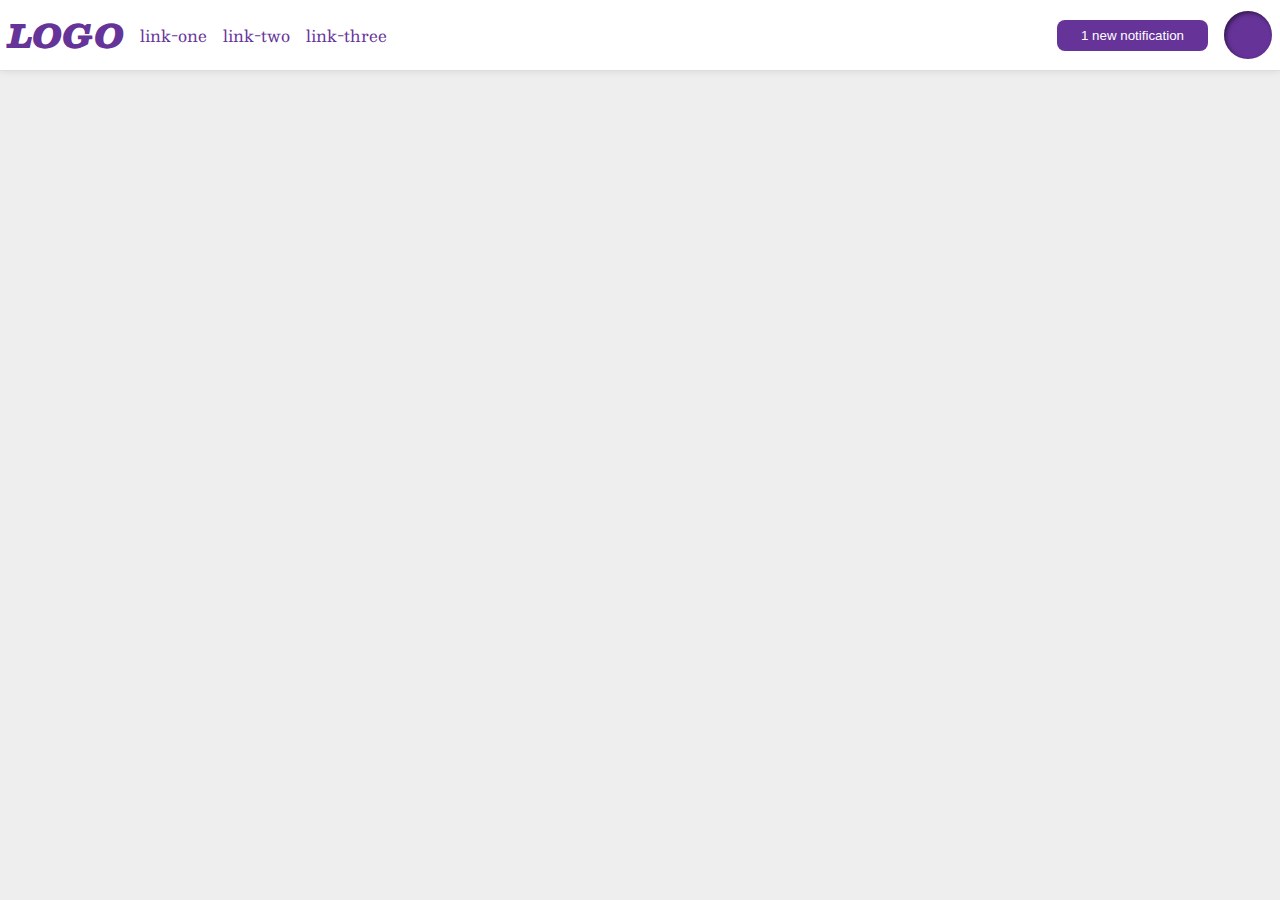
<file: flex/03-flex-header-2/index.html>
<!DOCTYPE html>
<html lang="en">
  <head>
    <meta charset="UTF-8">
    <meta http-equiv="X-UA-Compatible" content="IE=edge">
    <meta name="viewport" content="width=device-width, initial-scale=1.0">
    <title>Flex Header 2</title>
    <link rel="stylesheet" href="style.css">
  </head>
  <body>
    <div class="header">
      <div class="left-header">
        <div class="logo">
          LOGO
        </div>
        <ul class="links">
          <li><a href="https://google.com">link-one</a></li>
          <li><a href="https://google.com">link-two</a></li>
          <li><a href="https://google.com">link-three</a></li>
        </ul>
      </div>
      <div class="right-header">
        <button class="notifications">
          1 new notification
        </button>
        <div class="profile-image"></div>
      </div>
    </div>
  </body>
</html>
</file>
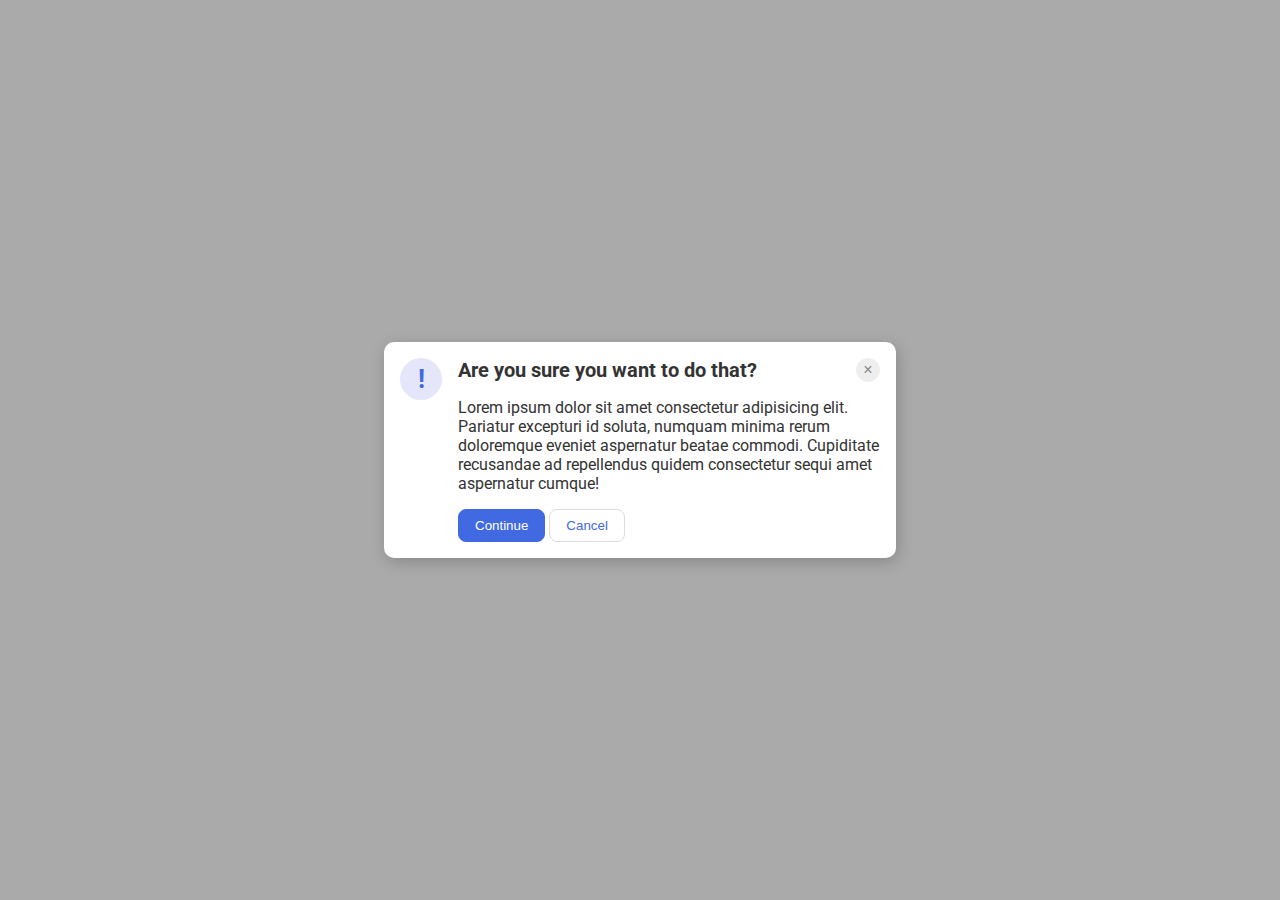
<file: flex/05-flex-modal/index.html>
<!DOCTYPE html>
<html lang="en">
  <head>
    <meta charset="UTF-8">
    <meta http-equiv="X-UA-Compatible" content="IE=edge">
    <meta name="viewport" content="width=device-width, initial-scale=1.0">
    <link rel="stylesheet" href="style.css">
    <title>Modal</title>
  </head>
  <body>
    <div class="modal">
      <div class="icon">!</div>
      <div class="right-section">
        <div class="header-section">
          <div class="header">Are you sure you want to do that?</div>
          <button class="close-button">×</button>
        </div>
        <div class="text">Lorem ipsum dolor sit amet consectetur adipisicing elit. Pariatur excepturi id soluta, numquam minima rerum doloremque eveniet aspernatur beatae commodi. Cupiditate recusandae ad repellendus quidem consectetur sequi amet aspernatur cumque!</div>
        <div class="button-container">
          <button class="continue">Continue</button>
          <button class="cancel">Cancel</button>
        </div>
      </div>
    </div>
  </body>
</html>
</file>
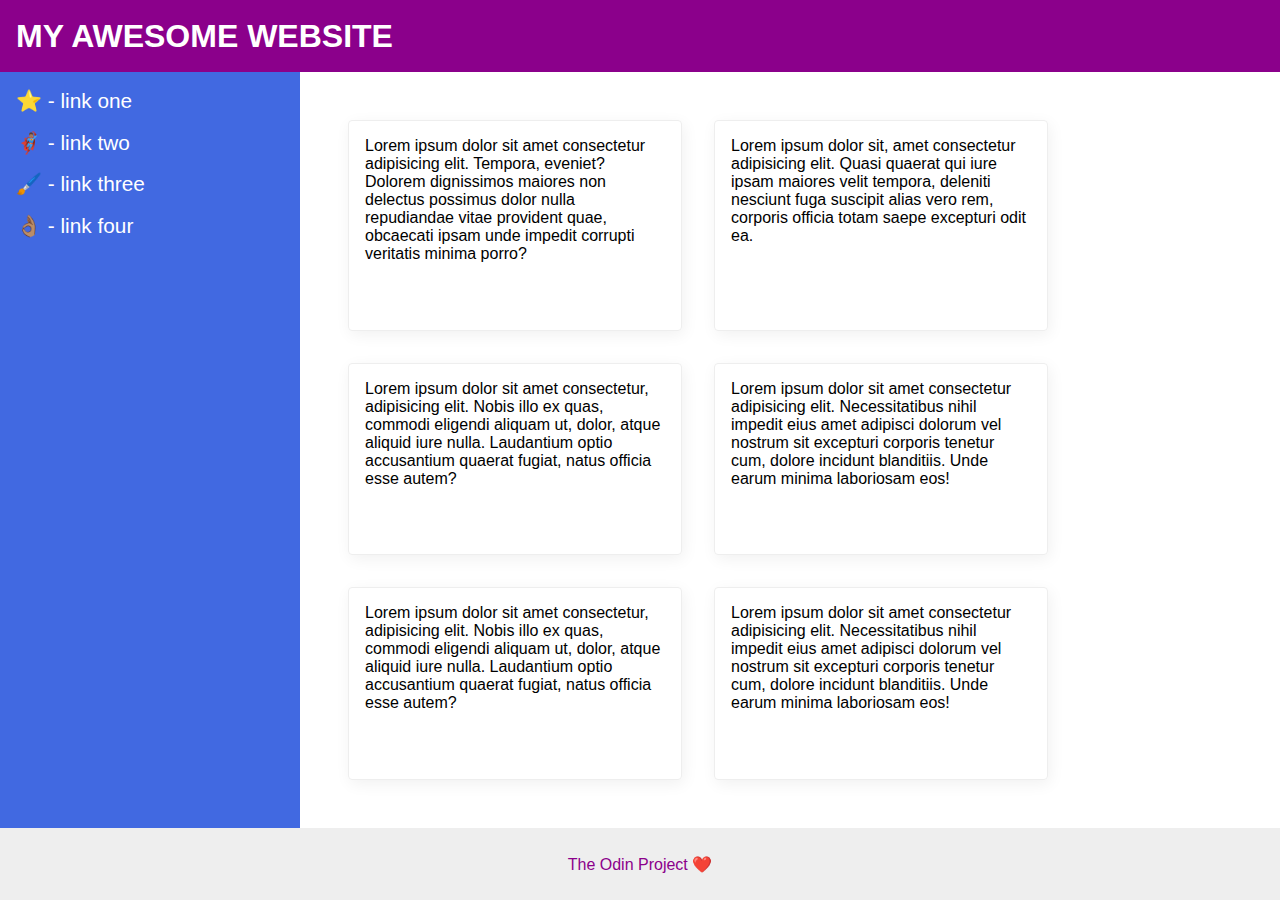
<file: flex/07-flex-layout-2/index.html>
<!DOCTYPE html>
<html lang="en">
  <head>
    <meta charset="UTF-8">
    <meta http-equiv="X-UA-Compatible" content="IE=edge">
    <meta name="viewport" content="width=device-width, initial-scale=1.0">
    <title>The Holy Grail</title>
    <link rel="stylesheet" href="style.css">
  </head>
  <body>
    <div class="header">
      MY AWESOME WEBSITE
    </div>

    <div class="container">
      <div class="sidebar">
        <ul>
          <li><a href="#">⭐ - link one</a></li>
          <li><a href="#">🦸🏽‍♂️ - link two</a></li>
          <li><a href="#">🖌️ - link three</a></li>
          <li><a href="#">👌🏽 - link four</a></li>
        </ul>
      </div>

      <div class="content">
        <div class="card">Lorem ipsum dolor sit amet consectetur adipisicing elit. Tempora, eveniet? Dolorem dignissimos maiores non delectus possimus dolor nulla repudiandae vitae provident quae, obcaecati ipsam unde impedit corrupti veritatis minima porro?</div>
        <div class="card">Lorem ipsum dolor sit, amet consectetur adipisicing elit. Quasi quaerat qui iure ipsam maiores velit tempora, deleniti nesciunt fuga suscipit alias vero rem, corporis officia totam saepe excepturi odit ea.</div>
        <div class="card">Lorem ipsum dolor sit amet consectetur, adipisicing elit. Nobis illo ex quas, commodi eligendi aliquam ut, dolor, atque aliquid iure nulla. Laudantium optio accusantium quaerat fugiat, natus officia esse autem?</div>
        <div class="card">Lorem ipsum dolor sit amet consectetur adipisicing elit. Necessitatibus nihil impedit eius amet adipisci dolorum vel nostrum sit excepturi corporis tenetur cum, dolore incidunt blanditiis. Unde earum minima laboriosam eos!</div>
        <div class="card">Lorem ipsum dolor sit amet consectetur, adipisicing elit. Nobis illo ex quas, commodi eligendi aliquam ut, dolor, atque aliquid iure nulla. Laudantium optio accusantium quaerat fugiat, natus officia esse autem?</div>
        <div class="card">Lorem ipsum dolor sit amet consectetur adipisicing elit. Necessitatibus nihil impedit eius amet adipisci dolorum vel nostrum sit excepturi corporis tenetur cum, dolore incidunt blanditiis. Unde earum minima laboriosam eos!</div>
      </div>
    </div>

    <div class="footer">
      The Odin Project ❤️
    </div>
  </body>
</html>
</file>
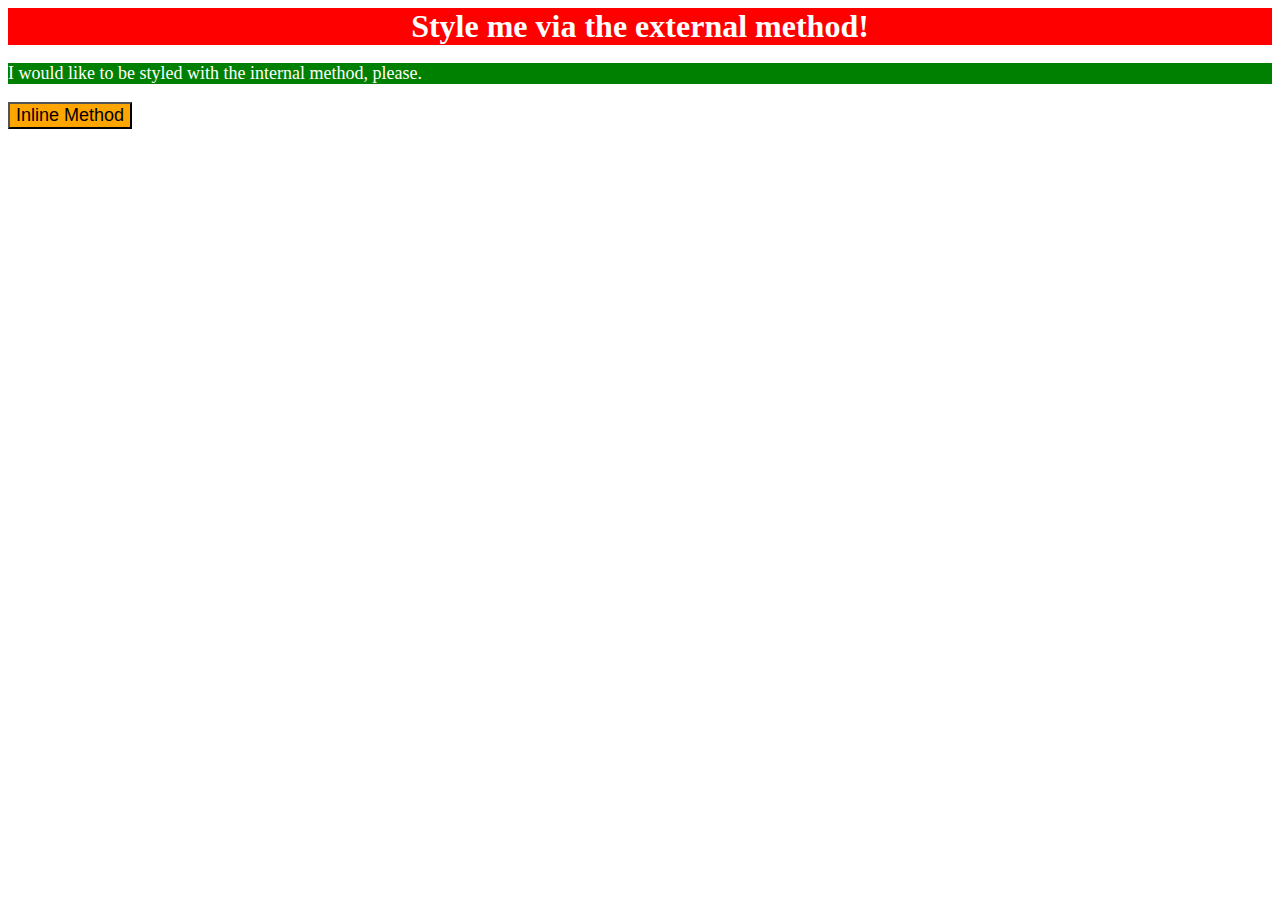
<file: foundations/01-css-methods/index.html>
<!DOCTYPE html>
<html lang="en">
  <head>
    <meta charset="UTF-8">
    <meta http-equiv="X-UA-Compatible" content="IE=edge">
    <meta name="viewport" content="width=device-width, initial-scale=1.0">
    <link rel="stylesheet" href="style.css">
    <title>Methods for Adding CSS</title>
    <style>
      p {
        background-color: green;
        color: white;
        font-size: 18px;
      }
    </style>
  </head>
  <body>
    <div>Style me via the external method!</div>
    <p>I would like to be styled with the internal method, please.</p>
    <button style="background-color: orange; font-size: 18px;">Inline Method</button>
  </body>
</html>
</file>
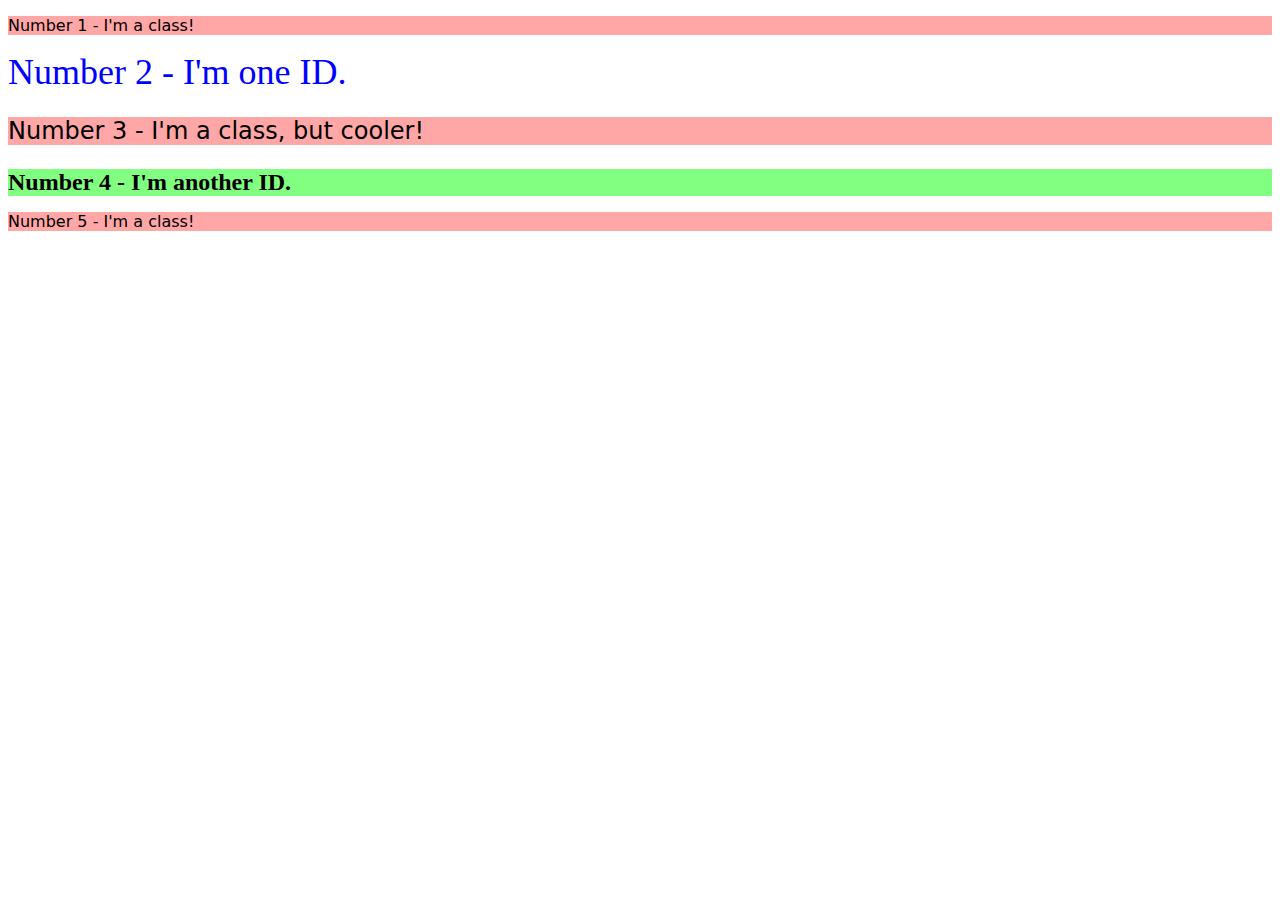
<file: foundations/02-class-id-selectors/index.html>
<!DOCTYPE html>
<html lang="en">
  <head>
    <meta charset="UTF-8">
    <meta http-equiv="X-UA-Compatible" content="IE=edge">
    <meta name="viewport" content="width=device-width, initial-scale=1.0">
    <title>Class and ID Selectors</title>
    <link rel="stylesheet" href="style.css">
  </head>
  <body>
    <p class="odd">Number 1 - I'm a class!</p>
    <div id="second-element">Number 2 - I'm one ID.</div>
    <p class="odd font-24">Number 3 - I'm a class, but cooler!</p>
    <div id="fourth-element" class="font-24">Number 4 - I'm another ID.</div>
    <p class="odd">Number 5 - I'm a class!</p>
  </body>
</html>
</file>
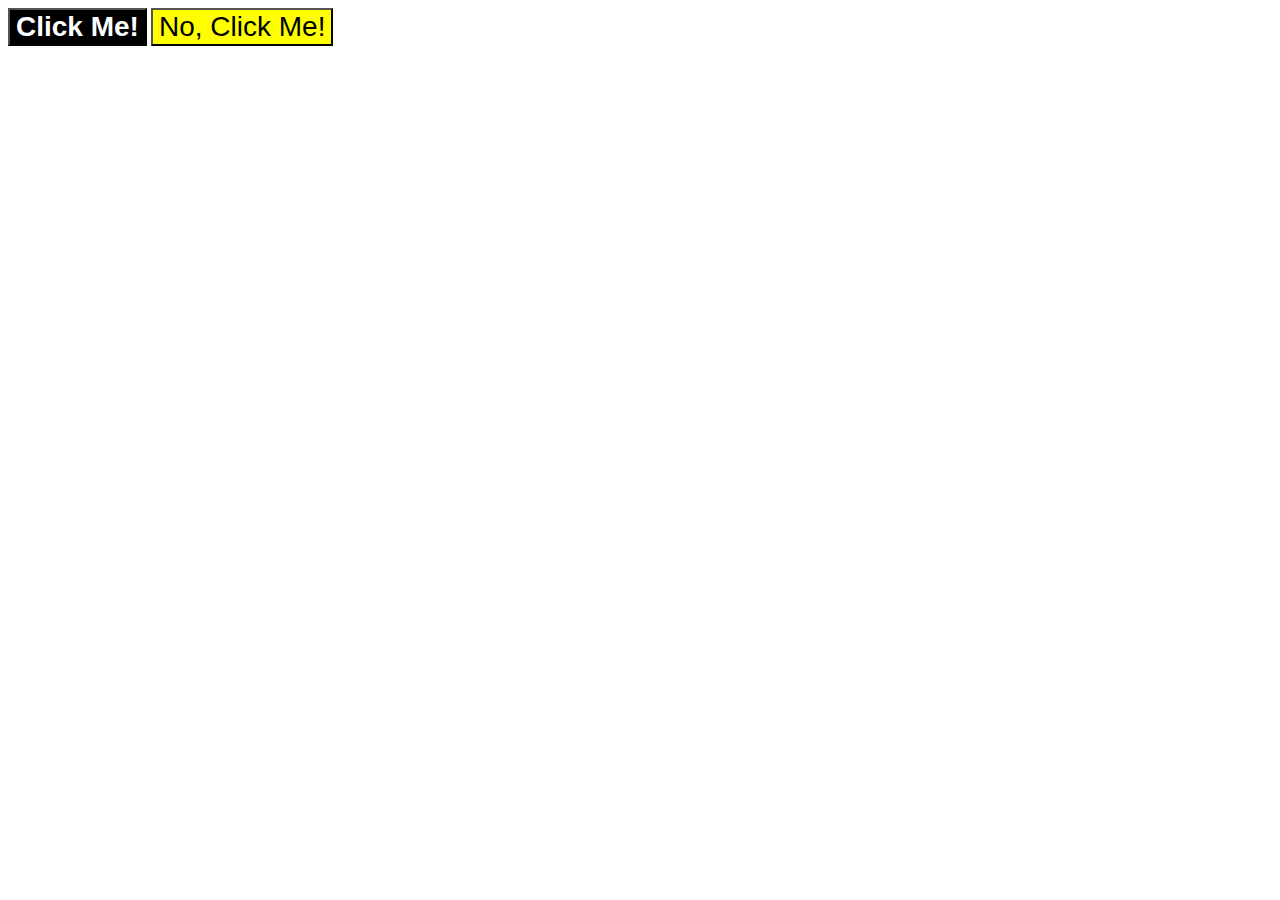
<file: foundations/03-grouping-selectors/index.html>
<!DOCTYPE html>
<html lang="en">
  <head>
    <meta charset="UTF-8">
    <meta http-equiv="X-UA-Compatible" content="IE=edge">
    <meta name="viewport" content="width=device-width, initial-scale=1.0">
    <title>Grouping Selectors</title>
    <link rel="stylesheet" href="style.css">
  </head>
  <body>
    <button class="dark">Click Me!</button>
    <button class="bright">No, Click Me!</button>
  </body>
</html>
</file>
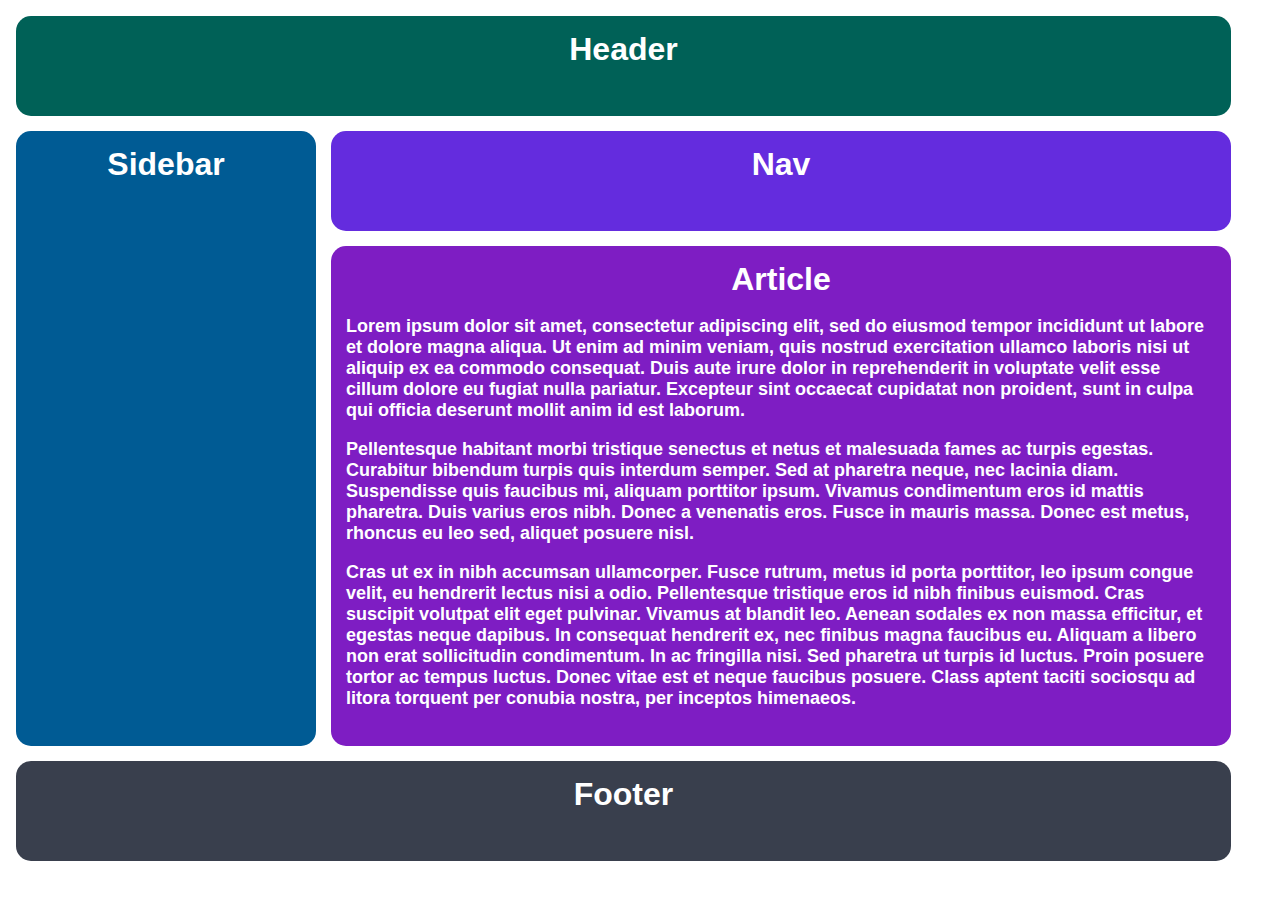
<file: grid/01-grid-layout-1/index.html>
<!DOCTYPE html>
<html lang="en">
    <head>
        <meta charset="UTF-8" />
        <meta http-equiv="X-UA-Compatible" content="IE=edge" />
        <meta name="viewport" content="width=device-width, initial-scale=1.0" />
        <title>The Holy Grail</title>
        <link rel="stylesheet" href="style.css" />
    </head>
    <body>
        <div class="container">
            <div class="header">Header</div>
            <div class="sidebar">Sidebar</div>
            <div class="nav">Nav</div>
            <div class="article">
                Article
                <p>
                    Lorem ipsum dolor sit amet, consectetur adipiscing elit, sed do eiusmod tempor incididunt ut labore
                    et dolore magna aliqua. Ut enim ad minim veniam, quis nostrud exercitation ullamco laboris nisi ut
                    aliquip ex ea commodo consequat. Duis aute irure dolor in reprehenderit in voluptate velit esse
                    cillum dolore eu fugiat nulla pariatur. Excepteur sint occaecat cupidatat non proident, sunt in
                    culpa qui officia deserunt mollit anim id est laborum.
                </p>
                <p>
                    Pellentesque habitant morbi tristique senectus et netus et malesuada fames ac turpis egestas.
                    Curabitur bibendum turpis quis interdum semper. Sed at pharetra neque, nec lacinia diam. Suspendisse
                    quis faucibus mi, aliquam porttitor ipsum. Vivamus condimentum eros id mattis pharetra. Duis varius
                    eros nibh. Donec a venenatis eros. Fusce in mauris massa. Donec est metus, rhoncus eu leo sed,
                    aliquet posuere nisl.
                </p>
                <p>
                    Cras ut ex in nibh accumsan ullamcorper. Fusce rutrum, metus id porta porttitor, leo ipsum congue
                    velit, eu hendrerit lectus nisi a odio. Pellentesque tristique eros id nibh finibus euismod. Cras
                    suscipit volutpat elit eget pulvinar. Vivamus at blandit leo. Aenean sodales ex non massa efficitur,
                    et egestas neque dapibus. In consequat hendrerit ex, nec finibus magna faucibus eu. Aliquam a libero
                    non erat sollicitudin condimentum. In ac fringilla nisi. Sed pharetra ut turpis id luctus. Proin
                    posuere tortor ac tempus luctus. Donec vitae est et neque faucibus posuere. Class aptent taciti
                    sociosqu ad litora torquent per conubia nostra, per inceptos himenaeos.
                </p>
            </div>
            <div class="footer">Footer</div>
        </div>
    </body>
</html>
</file>
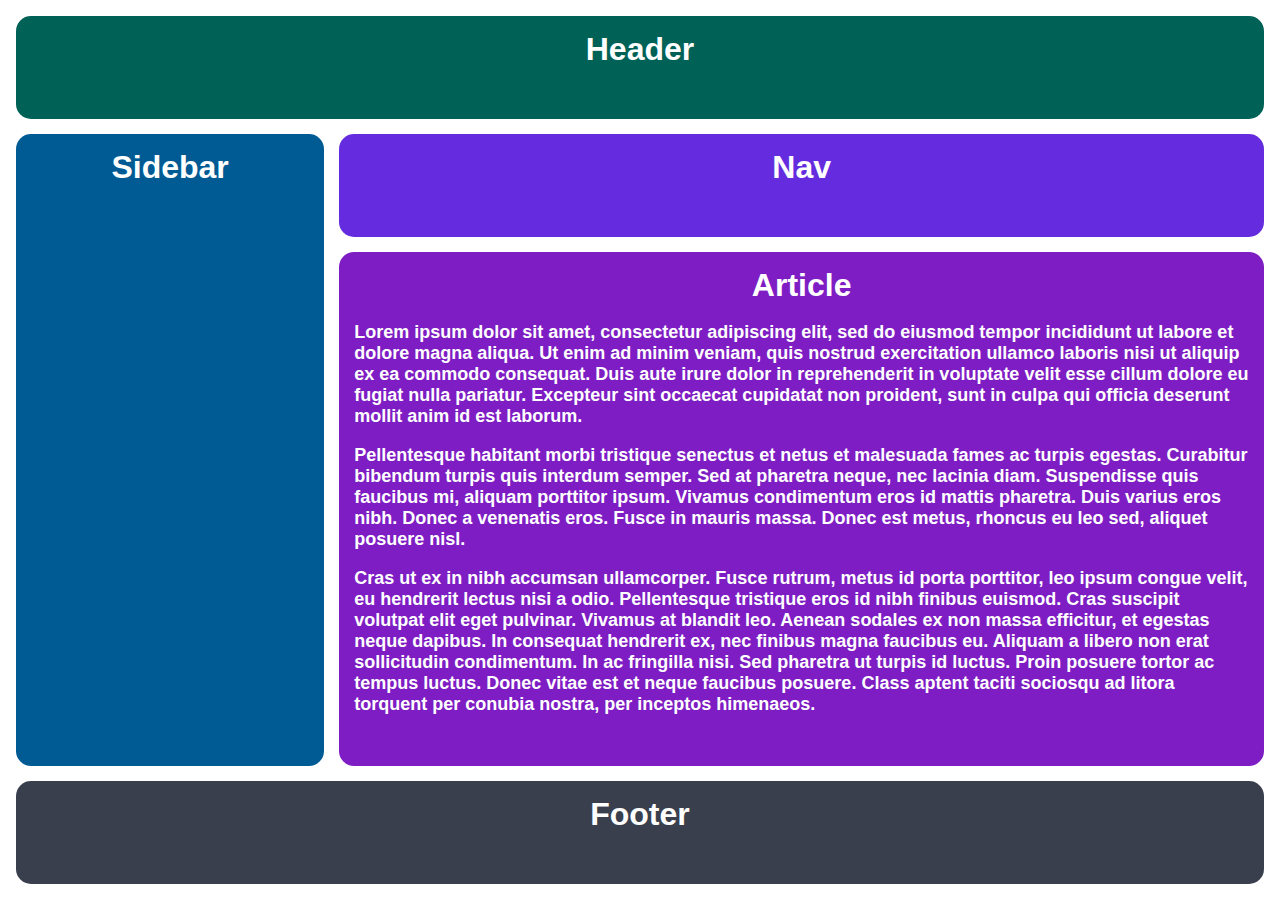
<file: grid/02-grid-layout-2/index.html>
<!DOCTYPE html>
<html lang="en">
    <head>
        <meta charset="UTF-8" />
        <meta http-equiv="X-UA-Compatible" content="IE=edge" />
        <meta name="viewport" content="width=device-width, initial-scale=1.0" />
        <title>Responsive Holy Grail</title>
        <link rel="stylesheet" href="style.css" />
    </head>
    <body>
        <div class="container">
            <div class="header">Header</div>
            <div class="sidebar">Sidebar</div>
            <div class="nav">Nav</div>
            <div class="article">
                Article
                <p>
                    Lorem ipsum dolor sit amet, consectetur adipiscing elit, sed do eiusmod tempor incididunt ut labore
                    et dolore magna aliqua. Ut enim ad minim veniam, quis nostrud exercitation ullamco laboris nisi ut
                    aliquip ex ea commodo consequat. Duis aute irure dolor in reprehenderit in voluptate velit esse
                    cillum dolore eu fugiat nulla pariatur. Excepteur sint occaecat cupidatat non proident, sunt in
                    culpa qui officia deserunt mollit anim id est laborum.
                </p>
                <p>
                    Pellentesque habitant morbi tristique senectus et netus et malesuada fames ac turpis egestas.
                    Curabitur bibendum turpis quis interdum semper. Sed at pharetra neque, nec lacinia diam. Suspendisse
                    quis faucibus mi, aliquam porttitor ipsum. Vivamus condimentum eros id mattis pharetra. Duis varius
                    eros nibh. Donec a venenatis eros. Fusce in mauris massa. Donec est metus, rhoncus eu leo sed,
                    aliquet posuere nisl.
                </p>
                <p>
                    Cras ut ex in nibh accumsan ullamcorper. Fusce rutrum, metus id porta porttitor, leo ipsum congue
                    velit, eu hendrerit lectus nisi a odio. Pellentesque tristique eros id nibh finibus euismod. Cras
                    suscipit volutpat elit eget pulvinar. Vivamus at blandit leo. Aenean sodales ex non massa efficitur,
                    et egestas neque dapibus. In consequat hendrerit ex, nec finibus magna faucibus eu. Aliquam a libero
                    non erat sollicitudin condimentum. In ac fringilla nisi. Sed pharetra ut turpis id luctus. Proin
                    posuere tortor ac tempus luctus. Donec vitae est et neque faucibus posuere. Class aptent taciti
                    sociosqu ad litora torquent per conubia nostra, per inceptos himenaeos.
                </p>
            </div>
            <div class="footer">Footer</div>
        </div>
    </body>
</html>
</file>
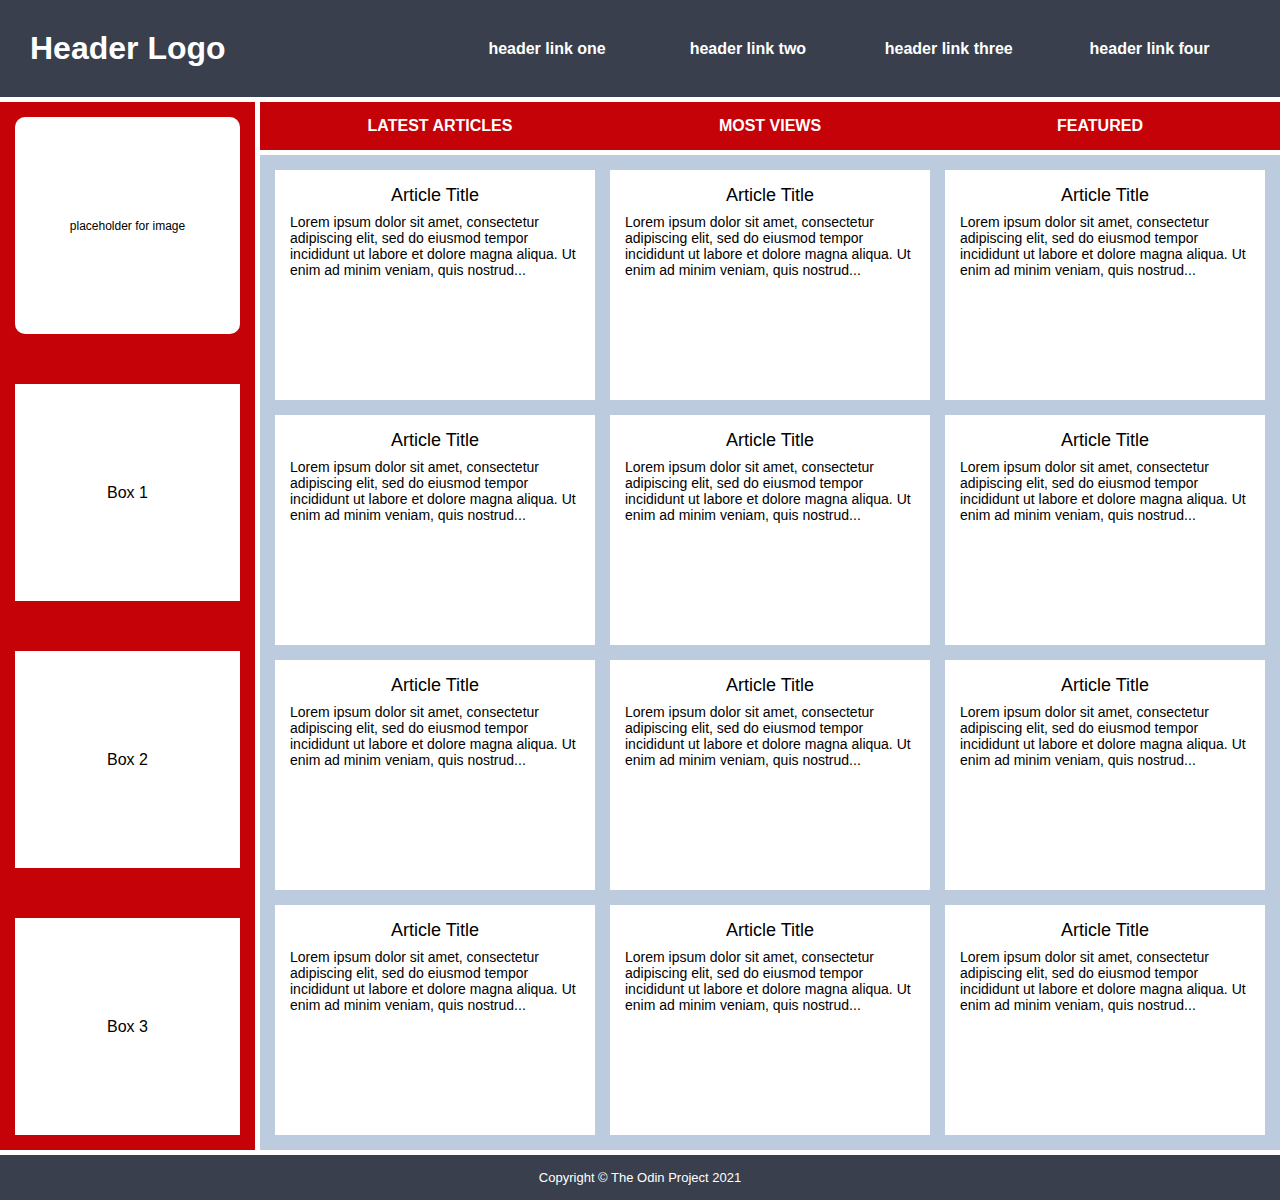
<file: grid/03-grid-layout-3/index.html>
<!DOCTYPE html>
<html lang="en">
    <head>
        <meta charset="UTF-8" />
        <meta http-equiv="X-UA-Compatible" content="IE=edge" />
        <meta name="viewport" content="width=device-width, initial-scale=1.0" />
        <title>Holy Grail Mockup</title>
        <link rel="stylesheet" href="style.css" />
    </head>
    <body>
        <div class="container">
            <div class="header">
                <div class="logo">Header Logo</div>
                <div class="menu">
                    <ul>
                        <li>header link one</li>
                        <li>header link two</li>
                        <li>header link three</li>
                        <li>header link four</li>
                    </ul>
                </div>
            </div>

            <div class="sidebar">
                <div class="photo">
                    <p>placeholder for image</p>
                </div>
                <div class="side-content">Box 1</div>
                <div class="side-content">Box 2</div>
                <div class="side-content">Box 3</div>
            </div>

            <div class="nav">
                <ul>
                    <li>Latest Articles</li>
                    <li>Most Views</li>
                    <li>Featured</li>
                </ul>
            </div>

            <div class="article">
                <div class="card">
                    <p class="title">Article Title</p>
                    <p>
                        Lorem ipsum dolor sit amet, consectetur adipiscing elit, sed do eiusmod tempor incididunt ut
                        labore et dolore magna aliqua. Ut enim ad minim veniam, quis nostrud...
                    </p>
                </div>
                <div class="card">
                    <p class="title">Article Title</p>
                    <p>
                        Lorem ipsum dolor sit amet, consectetur adipiscing elit, sed do eiusmod tempor incididunt ut
                        labore et dolore magna aliqua. Ut enim ad minim veniam, quis nostrud...
                    </p>
                </div>
                <div class="card">
                    <p class="title">Article Title</p>
                    <p>
                        Lorem ipsum dolor sit amet, consectetur adipiscing elit, sed do eiusmod tempor incididunt ut
                        labore et dolore magna aliqua. Ut enim ad minim veniam, quis nostrud...
                    </p>
                </div>
                <div class="card">
                    <p class="title">Article Title</p>
                    <p>
                        Lorem ipsum dolor sit amet, consectetur adipiscing elit, sed do eiusmod tempor incididunt ut
                        labore et dolore magna aliqua. Ut enim ad minim veniam, quis nostrud...
                    </p>
                </div>
                <div class="card">
                    <p class="title">Article Title</p>
                    <p>
                        Lorem ipsum dolor sit amet, consectetur adipiscing elit, sed do eiusmod tempor incididunt ut
                        labore et dolore magna aliqua. Ut enim ad minim veniam, quis nostrud...
                    </p>
                </div>
                <div class="card">
                    <p class="title">Article Title</p>
                    <p>
                        Lorem ipsum dolor sit amet, consectetur adipiscing elit, sed do eiusmod tempor incididunt ut
                        labore et dolore magna aliqua. Ut enim ad minim veniam, quis nostrud...
                    </p>
                </div>
                <div class="card">
                    <p class="title">Article Title</p>
                    <p>
                        Lorem ipsum dolor sit amet, consectetur adipiscing elit, sed do eiusmod tempor incididunt ut
                        labore et dolore magna aliqua. Ut enim ad minim veniam, quis nostrud...
                    </p>
                </div>
                <div class="card">
                    <p class="title">Article Title</p>
                    <p>
                        Lorem ipsum dolor sit amet, consectetur adipiscing elit, sed do eiusmod tempor incididunt ut
                        labore et dolore magna aliqua. Ut enim ad minim veniam, quis nostrud...
                    </p>
                </div>
                <div class="card">
                    <p class="title">Article Title</p>
                    <p>
                        Lorem ipsum dolor sit amet, consectetur adipiscing elit, sed do eiusmod tempor incididunt ut
                        labore et dolore magna aliqua. Ut enim ad minim veniam, quis nostrud...
                    </p>
                </div>
                <div class="card">
                    <p class="title">Article Title</p>
                    <p>
                        Lorem ipsum dolor sit amet, consectetur adipiscing elit, sed do eiusmod tempor incididunt ut
                        labore et dolore magna aliqua. Ut enim ad minim veniam, quis nostrud...
                    </p>
                </div>
                <div class="card">
                    <p class="title">Article Title</p>
                    <p>
                        Lorem ipsum dolor sit amet, consectetur adipiscing elit, sed do eiusmod tempor incididunt ut
                        labore et dolore magna aliqua. Ut enim ad minim veniam, quis nostrud...
                    </p>
                </div>
                <div class="card">
                    <p class="title">Article Title</p>
                    <p>
                        Lorem ipsum dolor sit amet, consectetur adipiscing elit, sed do eiusmod tempor incididunt ut
                        labore et dolore magna aliqua. Ut enim ad minim veniam, quis nostrud...
                    </p>
                </div>
            </div>

            <div class="footer">
                <p>Copyright © The Odin Project 2021</p>
            </div>
        </div>
    </body>
</html>
</file>
<file: flex/03-flex-header-2/style.css>
/* this is some magical font-importing.
you'll learn about it later. */
@import url('https://fonts.googleapis.com/css2?family=Besley:ital,wght@0,400;1,900&display=swap');

body {
  margin: 0;
  background: #eee;
  font-family: Besley, serif;
}

.header {
  background: white;
  border-bottom: 1px solid #ddd;
  box-shadow: 0 0 8px rgba(0,0,0,.1);

  display: flex;
  justify-content: space-between;
  padding: 8px;
}

.profile-image {
  background: rebeccapurple;
  box-shadow: inset 2px 2px 4px rgba(0,0,0,.5);
  border-radius: 50%;
  width: 48px;
  height: 48px;
}

.logo {
  color: rebeccapurple;
  font-size: 32px;
  font-weight: 900;
  font-style: italic;
}

button {
  border: none;
  border-radius: 8px;
  background: rebeccapurple;
  color: white;
  padding: 8px 24px;
}

a {
  /* this removes the line under our links */
  text-decoration: none;
  color: rebeccapurple;
}

ul {
  list-style-type: none;

  display: flex;
  padding: 0;
  margin: 0;
  gap: 1em;
}

.left-header,
.right-header {
  display: flex;
  align-items: center;
  gap: 1em;
}
</file>
<file: flex/05-flex-modal/style.css>
@import url('https://fonts.googleapis.com/css2?family=Roboto:wght@400;700&display=swap');

html, body {
  height: 100%;
}

body {
  font-family: Roboto, sans-serif;
  margin: 0;
  background: #aaa;
  color: #333;
  /* I'll give you this one for free lol */
  display: flex;
  align-items: center;
  justify-content: center;
}

.modal {
  background: white;
  width: 480px;
  border-radius: 10px;
  box-shadow: 2px 4px 16px rgba(0,0,0,.2);

  display: flex;
  padding: 16px;
  gap: 16px;
}

.icon {
  color: royalblue;
  font-size: 26px;
  font-weight: 700;
  background: lavender;
  width: 42px;
  height: 42px;
  border-radius: 50%;
  display: flex;
  align-items: center;
  justify-content: center;

  flex-shrink: 0;
}

.close-button {
  background: #eee;
  border-radius: 50%;
  color: #888;
  font-weight: 400;
  font-size: 16px;
  height: 24px;
  width: 24px;
  display: flex;
  align-items: center;
  justify-content: center;
  border: 1px solid #eee;
  padding: 0;
}

button {
  cursor: pointer;
  padding: 8px 16px;
  border-radius: 8px;
}

button.continue {
  background: royalblue;
  border: 1px solid royalblue;
  color: white;
}

button.cancel {
  background: white;
  border: 1px solid #ddd;
  color: royalblue;
}

.right-section {
  display: flex;
  flex-direction: column;
  gap: 16px;
}

.header-section {
  display: flex;
  justify-content: space-between;
  align-items: center;
}

.header {
  font-size: 20px;
  font-weight: bold;
}
</file>
<file: flex/07-flex-layout-2/style.css>
body {
  font-family: -apple-system, BlinkMacSystemFont, 'Segoe UI', Roboto, Oxygen, Ubuntu, Cantarell, 'Open Sans', 'Helvetica Neue', sans-serif;
  margin: 0;
  min-height: 100vh;

  display: flex;
  flex-direction: column;
}

.header {
  height: 72px;
  background: darkmagenta;
  color: white;

  display: flex;
  align-items: center;
  font-weight: 800;
  font-size: 2em;
  padding-left: 0.5em;
}

.footer {
  height: 72px;
  background: #eee;
  color: darkmagenta;
}

.sidebar {
  width: 300px;
  background: royalblue;
  box-sizing: border-box;

  flex-shrink: 0;
}

.card {
  border: 1px solid #eee;
  box-shadow: 2px 4px 16px rgba(0,0,0,.06);
  border-radius: 4px;
}

.container {
  display: flex;
  flex: 1;
}

a {
  text-decoration: none;
  color: white;
  font-size: 1.3em;
  font-weight: 500;
}

.sidebar ul {
  margin-top: 0.5em;
  padding-left: 1em;
  list-style-type: none;
  line-height: 2;
}

.content {
  display: flex;
  flex-wrap: wrap;
  gap: 2em;
  padding: 3em;
}

.card {
  width: 300px;
  padding: 1em;
  font-weight: 500;
}

.footer {
  display: flex;
  justify-content: center;
  align-items: center;
  font-weight: 500;
}
</file>
<file: foundations/01-css-methods/style.css>
div {
    background-color: red;
    color: white;
    font-size: 32px;
    text-align: center;
    font-weight: bold;
}
</file>
<file: foundations/02-class-id-selectors/style.css>
.odd {
    background-color: #ffa7a7;
    font-family: Verdana, "DejaVu Sans", sans-serif;
}

#second-element {
    color: #0000ff;
    font-size: 36px;
}

.font-24 {
    font-size: 24px;
}

#fourth-element {
    background-color: #80ff80;
    font-weight: bold;
}
</file>
<file: foundations/03-grouping-selectors/style.css>
.dark {
    background-color: #000000;
    color: #ffffff;
    font-weight: bold;
}

.bright {
    background-color: #ffff00;
}

.dark,
.bright {
    font-size: 28px;
    font-family: Helvetica, 'Times New Roman', sans-serif;
}
</file>
<file: grid/01-grid-layout-1/style.css>
body,
html {
    height: 100%;
    margin: 0;
}

.container {
    text-align: center;
    height: 100%;
    padding: 16px;
    box-sizing: border-box;

    display: grid;
    grid-template-rows: 100px 100px 500px 100px;
    grid-template-columns: 300px 900px;
    grid-template-areas:
        'header header'
        'sidebar nav'
        'sidebar article'
        'footer footer';
    gap: 15px;
}

.container div {
    padding: 15px;
    font-size: 32px;
    font-family: Helvetica;
    font-weight: bold;
    color: white;
    border-radius: 15px;
}

.header {
    background-color: #006157;
    grid-area: header;
}

.sidebar {
    background-color: #005b94;
    grid-area: sidebar;
}

.nav {
    background-color: #642cde;
    grid-area: nav;
}

.article {
    background-color: #7e1dc3;
    grid-area: article;
}

.footer {
    background-color: #393f4d;
    grid-area: footer;
}

.article p {
    font-size: 18px;
    font-family: sans-serif;
    color: white;
    text-align: left;
}
</file>
<file: grid/02-grid-layout-2/style.css>
body,
html {
    height: 100%;
    margin: 0;
}

.container {
    text-align: center;
    height: 100%;
    padding: 16px;
    box-sizing: border-box;

    display: grid;
    grid-template-rows: 1fr 1fr 5fr 1fr;
    grid-template-columns: 1fr 3fr;
    gap: 15px;
}

.container div {
    padding: 15px;
    font-size: 32px;
    font-family: Helvetica;
    font-weight: bold;
    color: white;
    border-radius: 15px;
}

.header {
    background-color: #006157;
    grid-column: 1 / 3;
}

.sidebar {
    background-color: #005b94;
    grid-row: 2 / 4;
}

.nav {
    background-color: #642cde;
    grid-row: 2 / 3;
}

.article {
    background-color: #7e1dc3;
}

.article p {
    font-size: 18px;
    font-family: sans-serif;
    color: white;
    text-align: left;
}

.footer {
    background-color: #393f4d;
    grid-column: 1 / 3;
}
</file>
<file: grid/03-grid-layout-3/style.css>
* {
    margin: 0;
    padding: 0;
}

.container {
    text-align: center;

    display: grid;
    grid-template-columns: 1fr 4fr;
    grid-template-areas:
        'header   header'
        'sidebar  nav'
        'sidebar  article'
        'footer   footer';
    gap: 5px;
}

.container div {
    padding: 15px;
    font-size: 32px;
    font-family: Helvetica;
    font-weight: bold;
    color: white;
}

.header {
    background-color: #393f4d;

    grid-area: header;
    display: grid;
    grid-template-columns: 1fr 2fr;
    align-items: center;
}

.header .logo {
    justify-self: start;
}

.menu ul,
.menu li {
    font-size: 16px;
}

.menu ul {
    display: grid;
    grid-template-columns: repeat(4, 1fr);
}

li {
    list-style-type: none;
}

.sidebar {
    background-color: #c50208;

    grid-area: sidebar;
    display: grid;
    grid-template-rows: repeat(4, 1fr);
    gap: 50px;
}

.sidebar .photo {
    background-color: white;
    color: black;
    font-size: 12px;
    font-weight: normal;
    border-radius: 10px;
}

.sidebar .side-content {
    background-color: white;
    color: black;
    font-size: 16px;
    font-weight: normal;
}

.sidebar .photo,
.sidebar .side-content {
    display: grid;
    align-items: center;
}

.nav {
    background-color: #c50208;
    grid-area: nav;
}

.nav ul {
    display: grid;
    grid-template-columns: repeat(3, 1fr);
}

.nav ul li {
    font-size: 16px;
    text-transform: uppercase;
}

.article {
    background-color: #bccbde;

    grid-area: article;
    display: grid;
    grid-template-columns: repeat(auto-fit, minmax(250px, 1fr));
    gap: 15px;
}

.article p {
    font-size: 18px;
    font-family: sans-serif;
    color: white;
    text-align: left;
}

.article .card {
    background-color: #ffffff;
    color: black;
    text-align: center;

    height: 200px;
}

.card p {
    color: black;
    font-weight: normal;
    font-size: 14px;
}

.card .title {
    font-size: 18px;
    text-align: center;
    margin-bottom: 0.5rem;
}

.footer {
    background-color: #393f4d;

    grid-area: footer;
}

.footer p {
    font-size: 13px;
    font-weight: normal;
}
</file>
